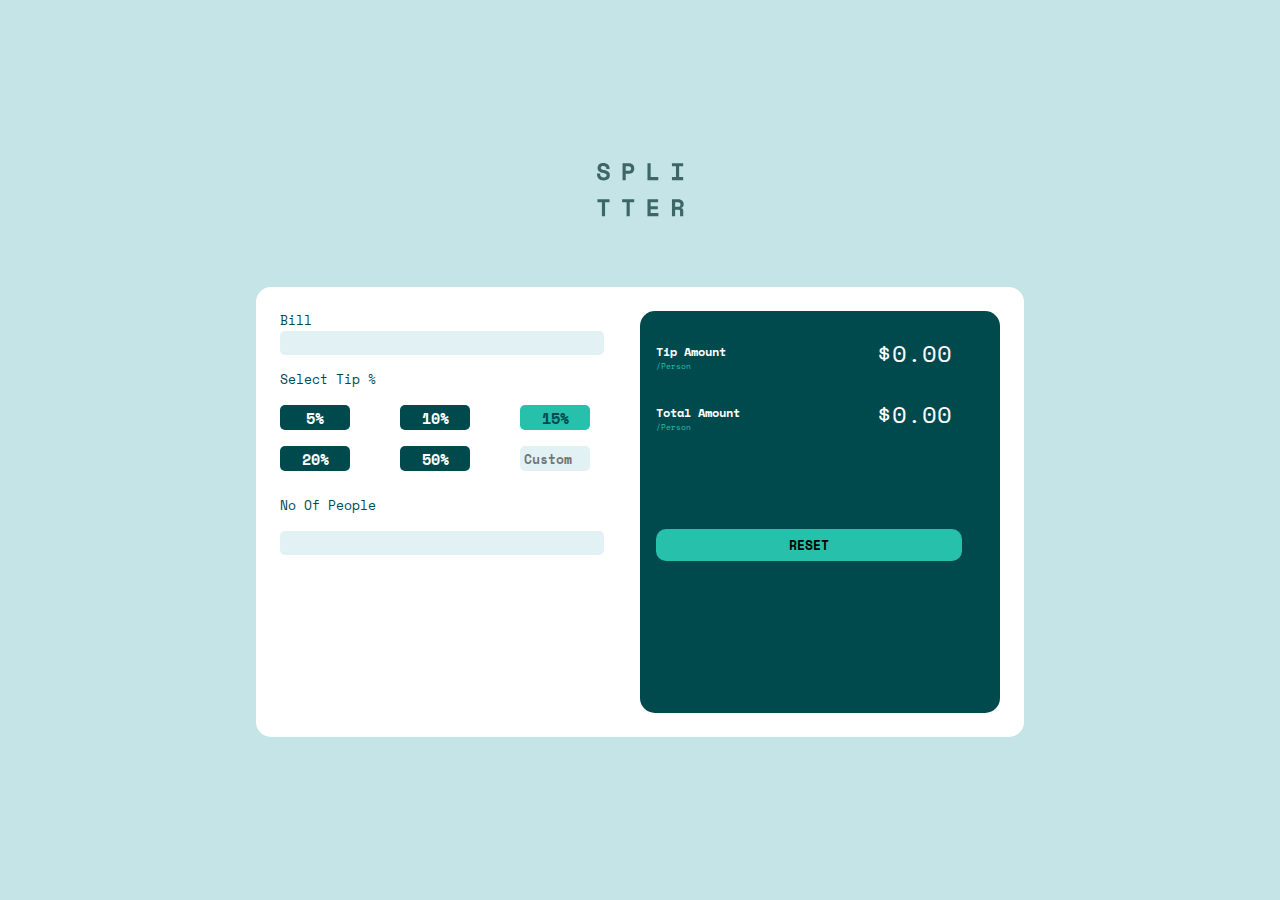
<file: tip-calculator-app-main/tip-calculator-app-main/project3.html>
<!DOCTYPE html>
<html lang="en">

<head>
    <meta charset="UTF-8">
    <meta http-equiv="X-UA-Compatible" content="IE=edge">
    <meta name="viewport" content="width=device-width, initial-scale=1.0">
    <title>Document</title>
    <link rel="stylesheet" href="./project3.css">
</head>

<body>

    <div class="body">

        <div class="logo">
            <img src="./images/logo.svg" alt="">
        </div>
        <div class="min-cont">

            <div class="left">
                <p>bill</p>
                <input type="number" id="bill">
                <p class="tip">select tip %</p>
                <div class="tip-cont">
                    <div class="percent">5%</div>
                    <div class="percent">10%</div>
                    <div class="percent active">15%</div>
                    <div class="percent">20%</div>
                    <div class="percent">50%</div>
                    <div class="percent custom"><input id="custom" type="number" placeholder="Custom"></div>
                </div>
                <p class="people">no of people</p>
                <input class="" type="number" id="people">

            </div>
            <div class="right">
                <div class="cont">
                    <div class=" cal tip-amt-min">
                        <div class="tip-amt">
                            <h3>tip amount</h3>
                            <p>/person</p>
                        </div>
                        <div class="amount" id="tip"> $0.00</div>
                    </div>
                    <div class=" cal total-amt-min">
                        <div class="total-amt">
                            <h3>total amount</h3>
                            <p>/person</p>
                        </div>
                        <div class="amount" id="total"> $0.00</div>
                    </div>
                    <button class="reset" type="reset">RESET</button>
                </div>
            </div>
        </div>

    </div>
    <script src="./project3.js"></script>

</body>

</html>
</file>
<file: tip-calculator-app-main/tip-calculator-app-main/project3.css>
@import url('https://fonts.googleapis.com/css2?family=Montserrat:wght@700&family=Space+Mono:wght@400;700&display=swap');
:root {
    --Very-dark-cyan: hsl(183, 100%, 15%);
    --Dark-grayish-cyan1: hsl(186, 14%, 43%);
    --Dark-grayish-cyan: hsl(184, 14%, 56%);
    --Light-grayish-cyan1: hsl(185, 41%, 84%);
    --Light-grayish-cyan: hsl(189, 41%, 97%);
    --White: hsl(0, 0%, 100%);
    --strong-cyan: hsl(172, 67%, 45%);
}

* {
    box-sizing: border-box;
    padding: 0;
    margin: 0;
    font-family: 'Montserrat', sans-serif;
    font-family: 'Space Mono', monospace;
}

.body {
    width: 100%;
    height: 100vh;
    background-color: var(--Light-grayish-cyan1);
    display: flex;
    flex-direction: column;
    justify-content: center;
    align-items: center;
}

.logo {
    margin-bottom: 5%;
}

.min-cont {
    width: 60%;
    height: 50%;
    background-color: var(--White);
    display: flex;
    padding: 1.5rem;
    flex-direction: row;
    border-radius: 15px;
}

p {
    color: var(--Very-dark-cyan);
    text-transform: capitalize;
    font-size: 0.8rem;
    font-weight: 500;
}

.tip {
    margin-top: 15px;
}

input {
    border-radius: 5px;
    background-color: hsla(185, 41%, 84%, 0.5);
    font-family: 'Montserrat', sans-serif;
    font-family: 'Space Mono', monospace;
    width: 90%;
    height: 1.5rem;
    outline: none;
    border: none;
    color: var(--Very-dark-cyan);
    font-weight: 700;
    text-align: end;
    cursor: pointer;
}

.left {
    width: 50%;
    height: 100%;
}

.tip-cont {
    width: 100%;
    display: grid;
    grid-template-columns: auto auto auto;
}

.percent {
    cursor: pointer;
    width: 70px;
    height: 25px;
    background-color: var(--Very-dark-cyan);
    margin-top: 1rem;
    border-radius: 5px;
    color: var(--White);
    display: flex;
    justify-content: center;
    align-items: center;
    font-size: 15px;
    font-weight: 700;
}

.active {
    background-color: var(--strong-cyan);
    color: var(--Very-dark-cyan);
}

.custom {
    background-color: var(--White)
}

.percent input {
    width: 100%;
    height: 100%;
    text-align: center;
}

.people {
    margin-top: 25px;
    margin-bottom: 15px;
}

.right {
    width: 50%;
    height: 100%;
    border-radius: 15px;
    background-color: var(--Very-dark-cyan);
}

.cal {
    display: flex;
    justify-content: space-between;
    color: var(--White);
    font-size: 10px;
    text-transform: capitalize;
    margin: 2rem 1rem;
}

.cal p {
    color: var(--strong-cyan);
    font-size: 8px;
}

.amount img {
    width: fit-content;
    height: 20px;
    margin-right: -0.8rem;
}

.amount {
    margin-top: -0.5rem;
    margin-right: 2rem;
    font-size: 24px;
}

.reset {
    cursor: pointer;
    margin-top: 4rem;
    margin-right: 1rem;
    margin-left: 1rem;
    border-radius: 10px;
    width: 85%;
    height: 2rem;
    background-color: var(--strong-cyan);
    border: none;
    outline: none;
    font-weight: bolder;
}

@media (max-width:700px) {
    .body {
        width: 100vw;
        min-height: 100vh;
    }
    .logo {
        margin: 10px;
    }
    .min-cont {
        width: 100%;
        height: 100%;
        display: flex;
        flex-direction: column;
    }
    .left {
        width: 100%;
        height: 50%;
        margin-bottom: 10%;
    }
    .right {
        width: 100%;
        height: 50%;
    }
    .reset {
        width: 90%;
        margin-top: 1.5rem;
    }
}
</file>
